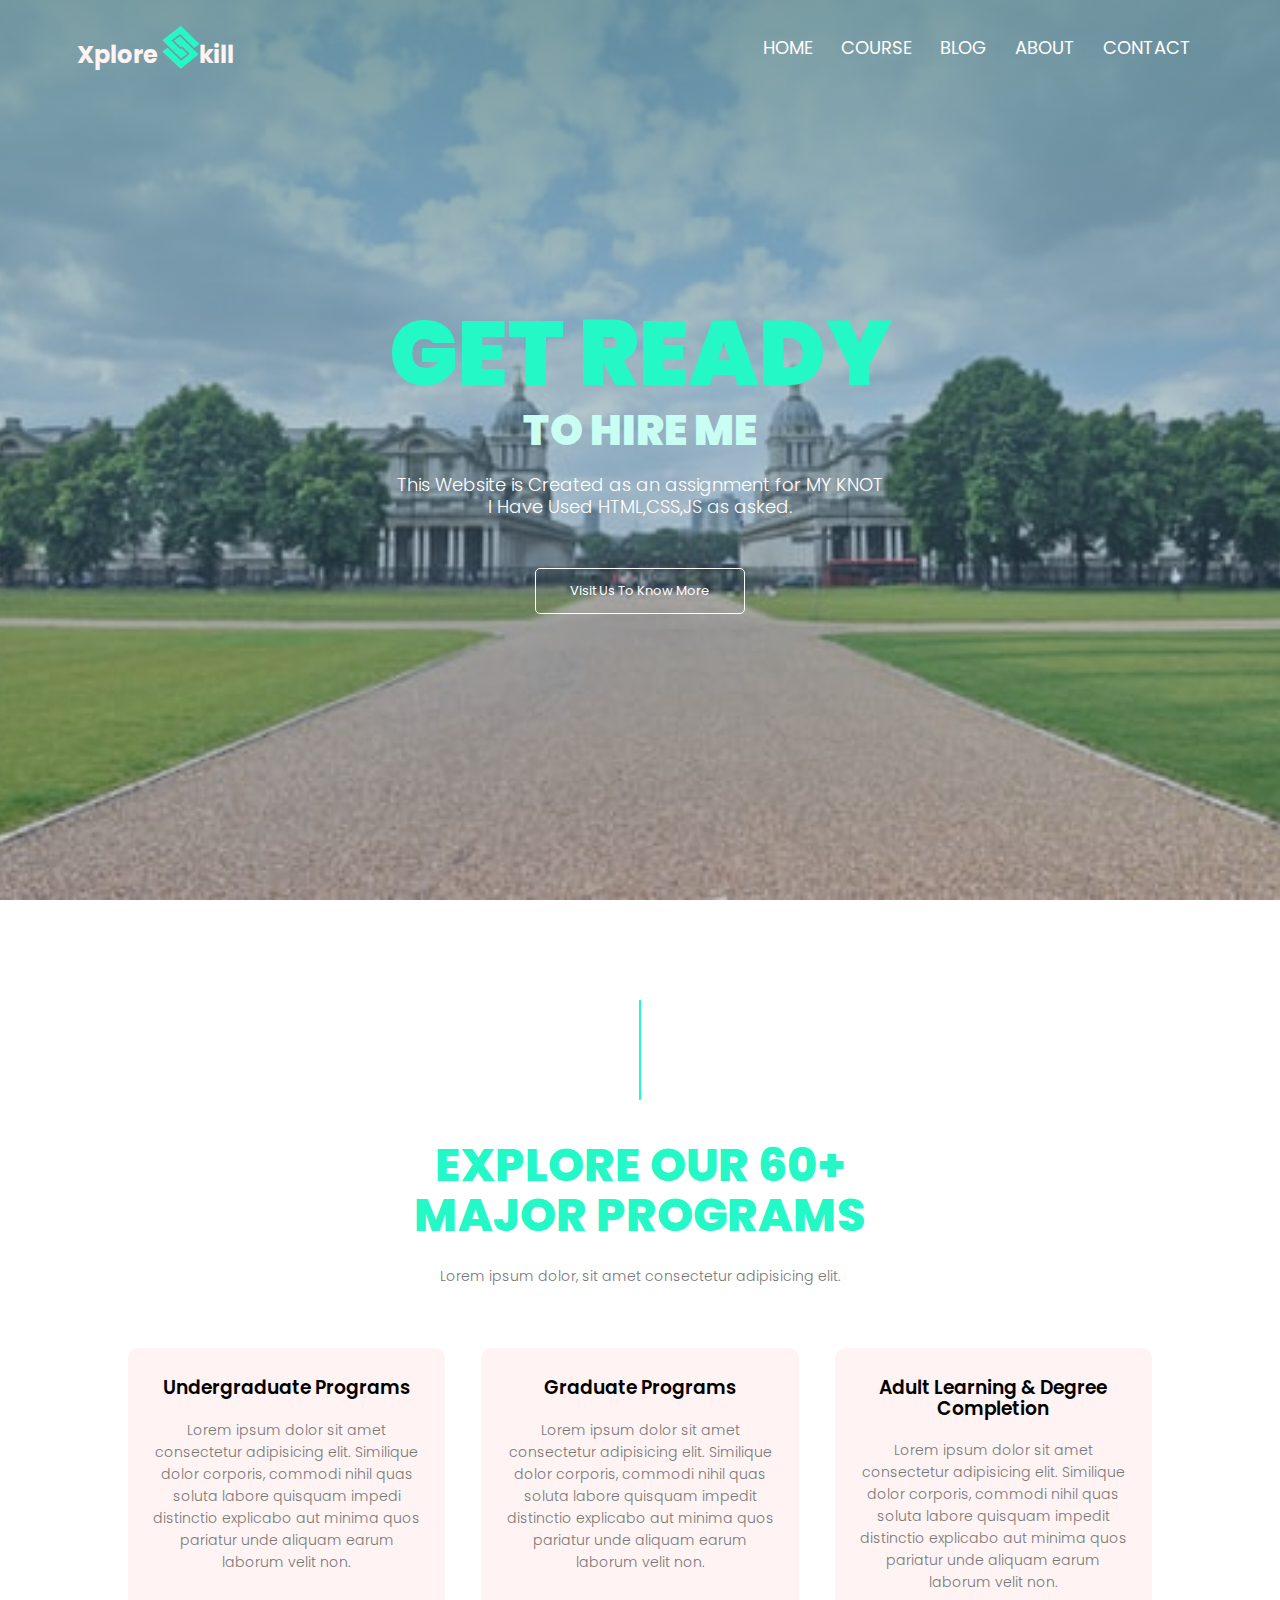
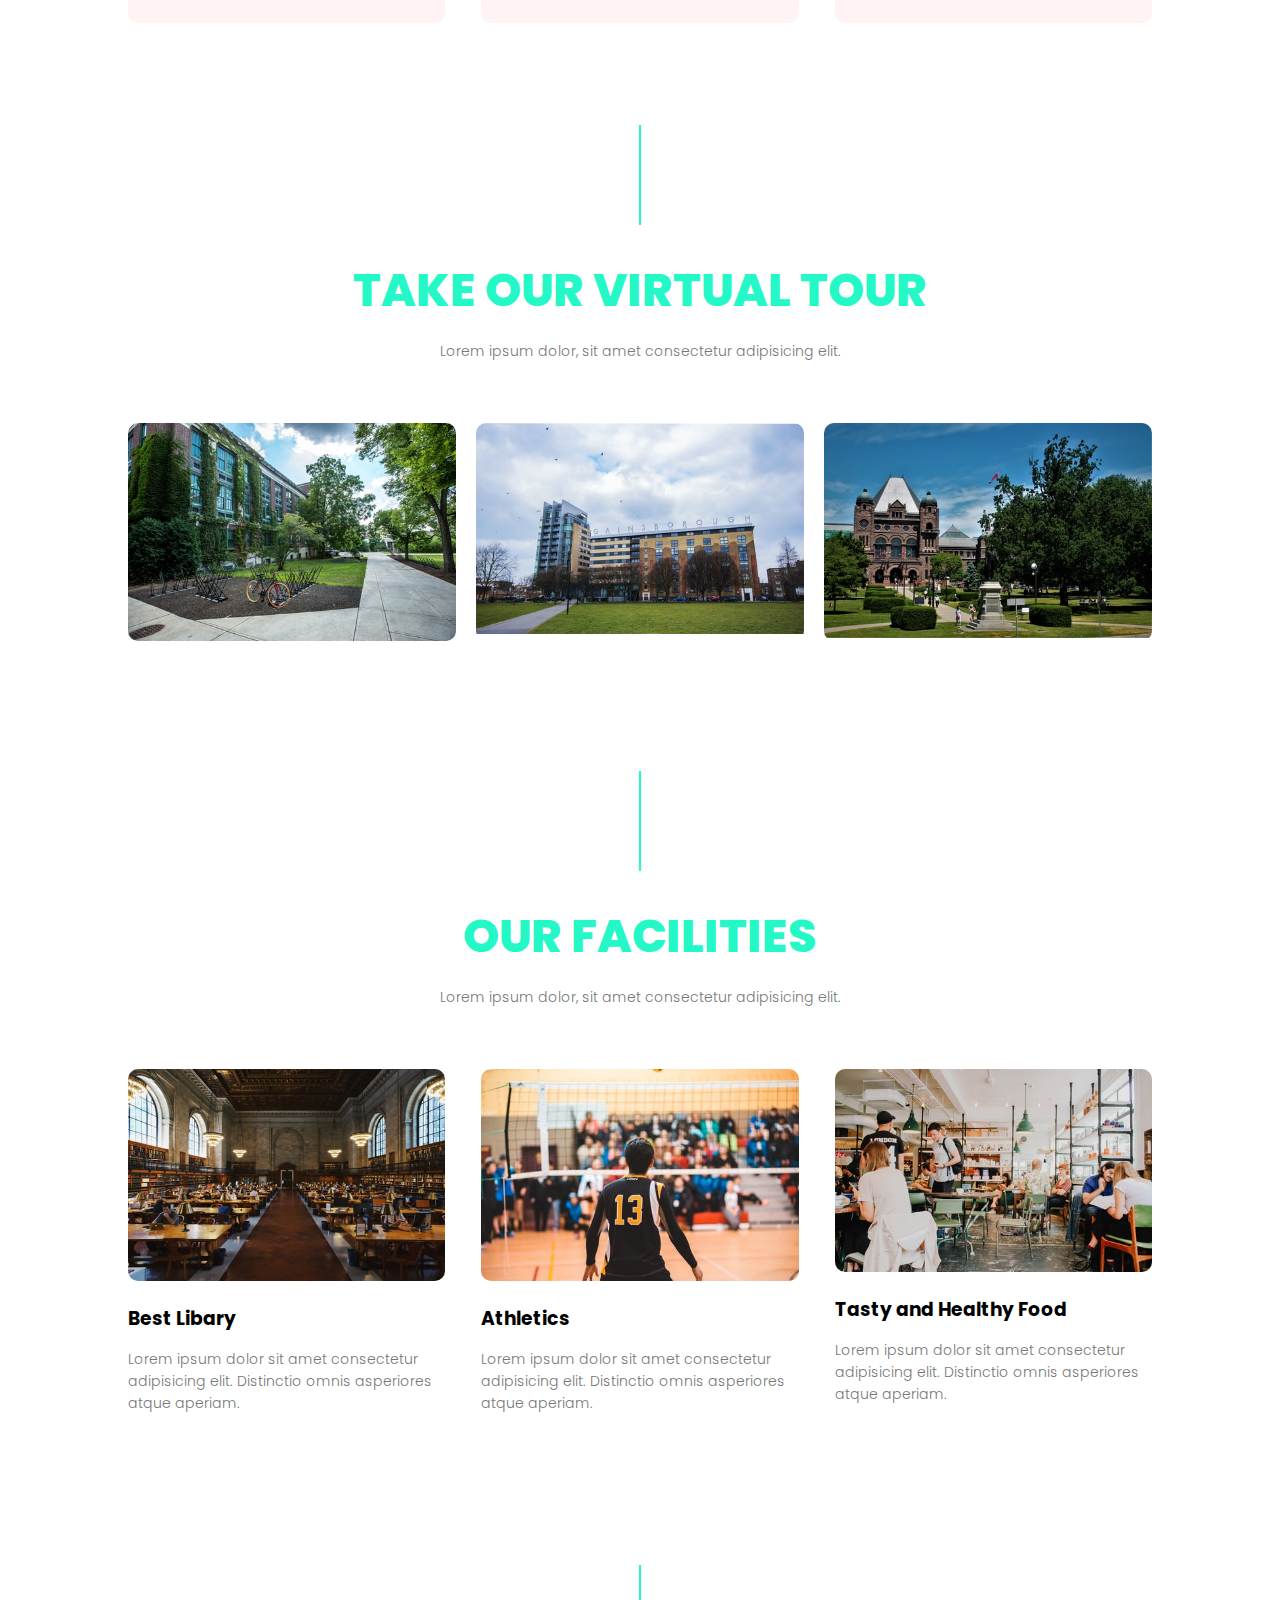
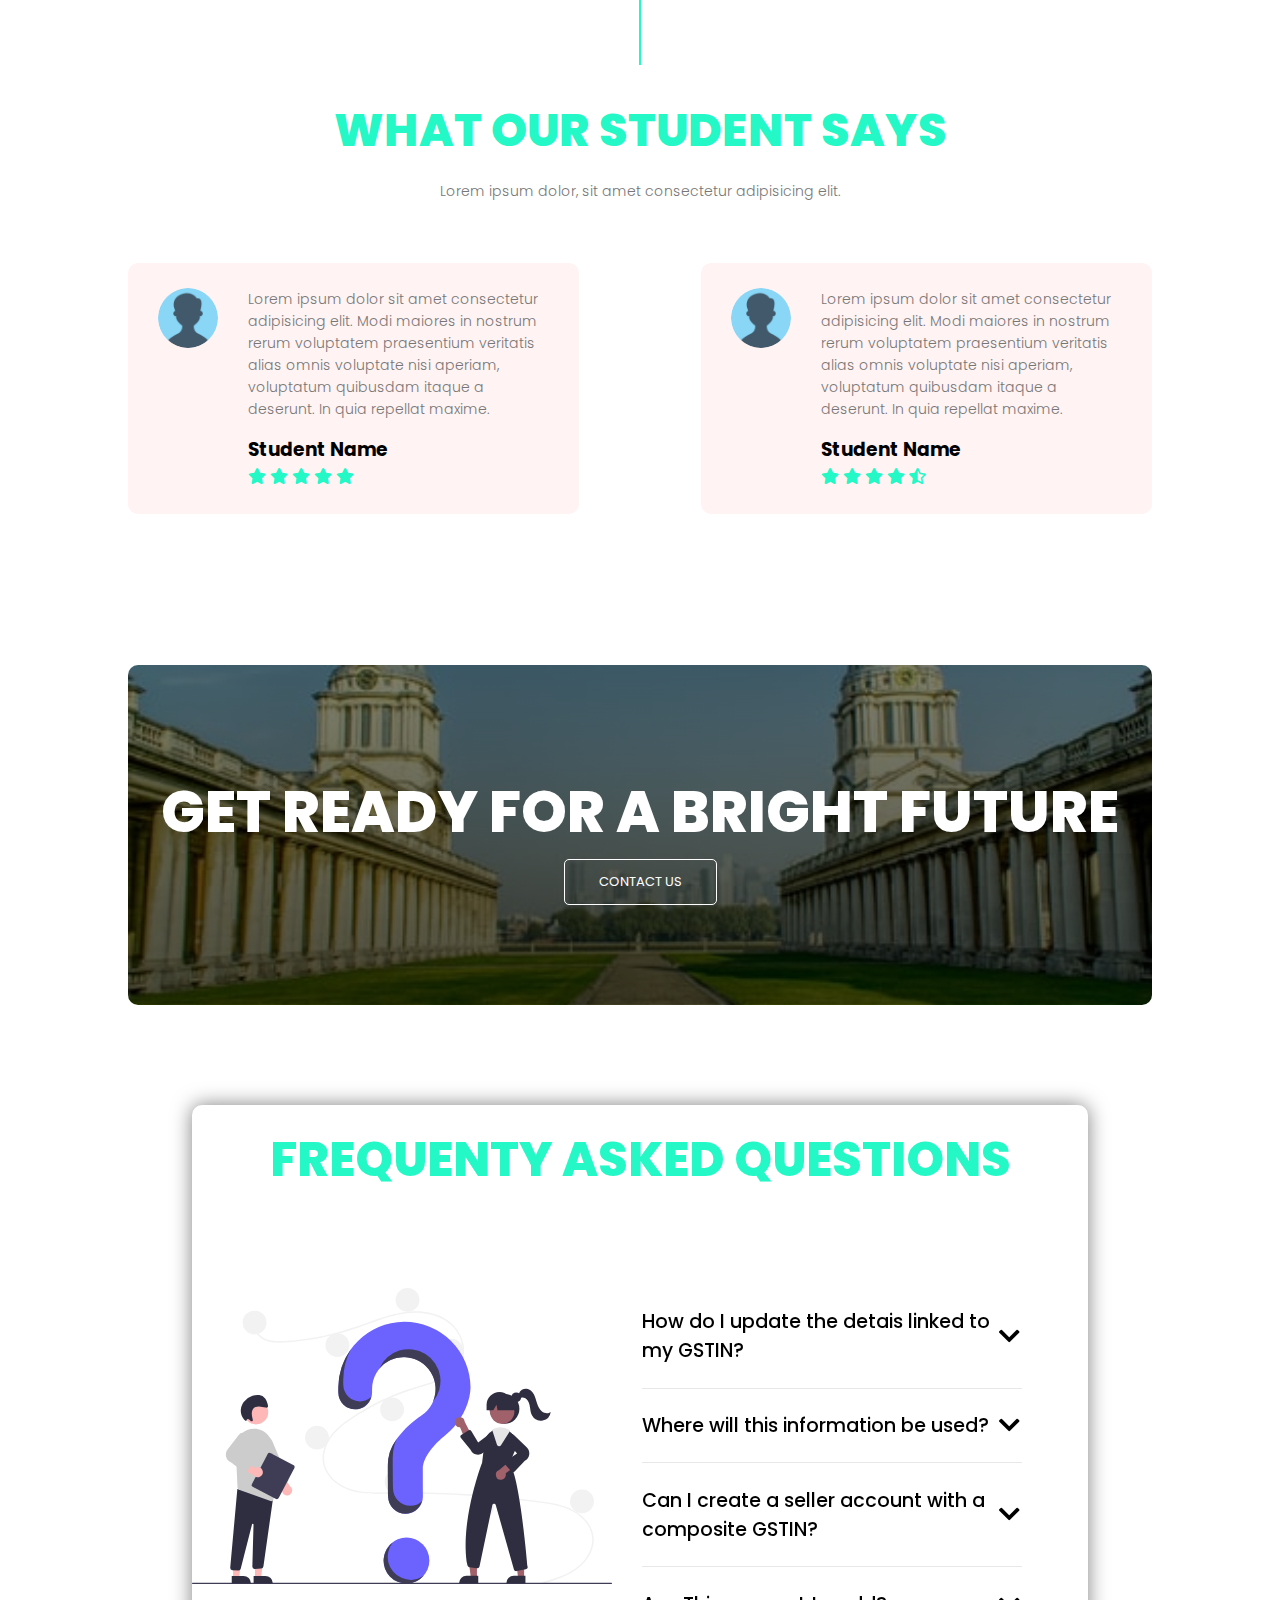
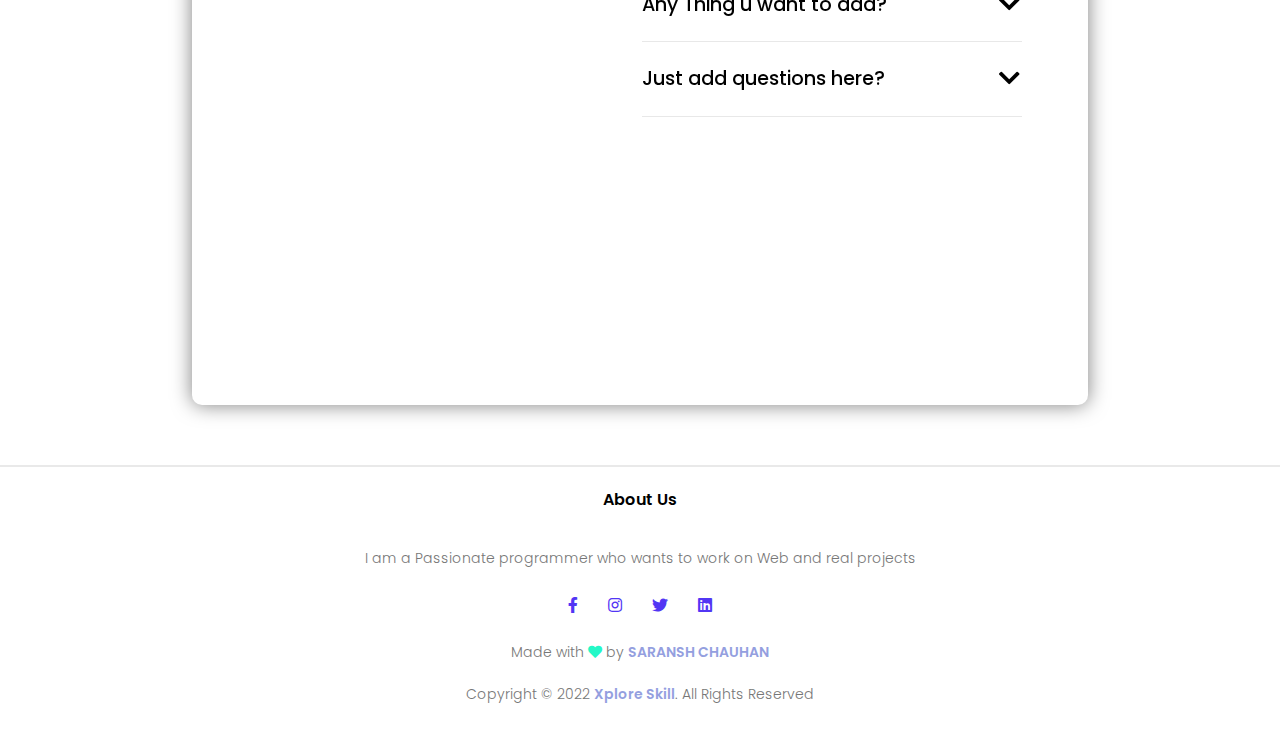
<file: index.html>
<!DOCTYPE html>
<html lang="en">
<!-- this website is Created within 12 hrs as an assignment for MYKnot hence some ideas are taken out from web and other templates it could resemble with other websites too -->

<head>
    <meta charset="UTF-8">
    <meta http-equiv="X-UA-Compatible" content="IE=edge">
    <meta name="viewport" content="width=device-width, initial-scale=1.0">
    <title>Xplore Skill - SARANSH CHAUHAN</title>
    <link rel="stylesheet" href="style.css">
    <link rel="stylesheet" href="https://cdnjs.cloudflare.com/ajax/libs/font-awesome/5.15.3/css/all.min.css">
    <link rel="stylesheet"
        href="https://fonts.googleapis.com/css2?family=Poppins:wght@100;200;300;400;600;700&display=swap">
</head>

<body>
    <!-- Created BY - SARANSH CHAUHAN -->
    <section class="header">
        <nav>
            <a href="index.html" class="logo">Xplore
                <i class="fab fa-staylinked"></i>kill
            </a>
            <div class="nav-links" id="navLinks">
                <!-- Reposnive bar open and close -->
                <i class="fa fa-times" onclick="hideMenu()"></i>
                <ul>
                    <li><a href="index.html">Home</a></li>
                    <li><a href="course.html">Course</a></li>
                    <li><a href="blog.html">Blog</a></li>
                    <li><a href="about.html">About</a></li>
                    <li><a href="contact.html">Contact</a></li>
                </ul>
            </div>
            <i class="fa fa-bars" onclick="showMenu()"></i>
            <!-- Reposnive bar open and close -->
        </nav>

        <div class="text_box">
            <h2>GET READY</h2>
            <p id="headtext">TO HIRE ME</p>
            <p>This Website is Created as an assignment for MY KNOT
                <br> I Have Used HTML,CSS,JS as asked.
            </p>
            <a href="#" class="hero_btn">Visit Us To Know More</a>
        </div>
    </section>

    <!-- Course Section Start -->
    <section class="course">
        <div class="PageBlock">
            <div class="verticalLine"></div>
            <div class="Clear"></div>
        </div>
        <h1>EXPLORE OUR 60+ <br> MAJOR PROGRAMS </h1>
        <p>Lorem ipsum dolor, sit amet consectetur adipisicing elit.</p>

        <div class="row">
            <div class="course-col">
                <h3>Undergraduate Programs</h3>
                <p>Lorem ipsum dolor sit amet consectetur adipisicing elit. Similique dolor corporis, commodi nihil quas
                    soluta labore quisquam impedi distinctio explicabo aut minima quos pariatur unde aliquam earum
                    laborum velit non.</p>
            </div>
            <div class="course-col">
                <h3>Graduate Programs</h3>
                <p>Lorem ipsum dolor sit amet consectetur adipisicing elit. Similique dolor corporis, commodi nihil quas
                    soluta labore quisquam impedit distinctio explicabo aut minima quos pariatur unde aliquam earum
                    laborum velit non.</p>
            </div>
            <div class="course-col">
                <h3>Adult Learning & Degree Completion</h3>
                <p>Lorem ipsum dolor sit amet consectetur adipisicing elit. Similique dolor corporis, commodi nihil quas
                    soluta labore quisquam impedit distinctio explicabo aut minima quos pariatur unde aliquam earum
                    laborum velit non.</p>
            </div>
        </div>
    </section>
    <!-- Course Section End -->

    <!-- Campus Section Start-->

    <section class="campus">
        <div class="PageBlock">
            <div class="verticalLine"></div>
            <div class="Clear"></div>
        </div>
        <h1>TAKE OUR VIRTUAL TOUR</h1>
        <p>Lorem ipsum dolor, sit amet consectetur adipisicing elit.</p>

        <div class="row">
            <div class="campus-col">
                <img src="img/Campus1.png" alt="">
                <div class="layer">
                    <h3>DELHI</h3>
                </div>
            </div>
            <div class="campus-col">
                <img src="img/Campus2.png" alt="">
                <div class="layer">
                    <h3>HYDERABAD</h3>
                </div>
            </div>
            <div class="campus-col">
                <img src="img/Campus3.png" alt="">
                <div class="layer">
                    <h3>MUMBAI</h3>
                </div>
            </div>
        </div>
    </section>
    <!-- Campus Section End -->

    <!-- Facilities Section Start -->
    <section class="facilities">
        <div class="PageBlock">
            <div class="verticalLine"></div>
            <div class="Clear"></div>
        </div>
        <h1>Our Facilities</h1>
        <p>Lorem ipsum dolor, sit amet consectetur adipisicing elit.</p>

        <div class="row">
            <div class="facilities-col">
                <img src="img/libary.png" alt="">
                <h3>Best Libary</h3>
                <p>Lorem ipsum dolor sit amet consectetur adipisicing elit. Distinctio omnis asperiores atque aperiam.
                </p>
            </div>
            <div class="facilities-col">
                <img src="img/playground.png" alt="">
                <h3>Athletics</h3>
                <p>Lorem ipsum dolor sit amet consectetur adipisicing elit. Distinctio omnis asperiores atque aperiam.
                </p>
            </div>
            <div class="facilities-col">
                <img src="img/food.png" alt="">
                <h3>Tasty and Healthy Food</h3>
                <p>Lorem ipsum dolor sit amet consectetur adipisicing elit. Distinctio omnis asperiores atque aperiam.
                </p>
            </div>
        </div>
    </section>
    <!-- Facilities Section End -->

    <!-- Testimonials Section Start -->
    <section class="testimonials">
        <div class="PageBlock">
            <div class="verticalLine"></div>
            <div class="Clear"></div>
        </div>
        <h1>What Our Student Says</h1>
        <p>Lorem ipsum dolor, sit amet consectetur adipisicing elit.</p>

        <div class="row">
            <div class="testimonials-col">
                <img src="img/user.png" alt="oo..">
                <div>
                    <p>Lorem ipsum dolor sit amet consectetur adipisicing elit. Modi maiores in nostrum rerum voluptatem
                        praesentium veritatis alias omnis voluptate nisi aperiam, voluptatum quibusdam itaque a
                        deserunt. In quia repellat maxime.</p>
                    <h3>Student Name</h3>
                    <i class="fa fa-star"></i>
                    <i class="fa fa-star"></i>
                    <i class="fa fa-star"></i>
                    <i class="fa fa-star"></i>
                    <i class="fa fa-star"></i>
                </div>
            </div>
            <div class="testimonials-col">
                <img src="img/user.png" alt="oo..">
                <div>
                    <p>Lorem ipsum dolor sit amet consectetur adipisicing elit. Modi maiores in nostrum rerum voluptatem
                        praesentium veritatis alias omnis voluptate nisi aperiam, voluptatum quibusdam itaque a
                        deserunt. In quia repellat maxime.</p>
                    <h3>Student Name</h3>
                    <i class="fa fa-star"></i>
                    <i class="fa fa-star"></i>
                    <i class="fa fa-star"></i>
                    <i class="fa fa-star"></i>
                    <i class="fa fa-star-half-alt"></i>
                </div>
            </div>
        </div>
    </section>
    <!-- Testimonials Section End -->

    <!-- Call To Action Section Start -->
    <section class="cta">
        <h1>GET READY FOR A BRIGHT FUTURE</h1>
        <a href="contact.html" class="hero_btn">CONTACT US</a>
    </section>
    <!-- Call To Action Section End --> 

    <!-- faq section Start -->
    <section>
        <div class="container">
            <h1 class="title">
                Frequenty Asked Questions
            </h1>
            <main class="accordion">
                <div class="faq-img">
                    <img src="faq.svg.svg" alt="" class="accordion-img">
                </div>
                <div class="content-accordion">
                    <div class="question-answer">
                        <div class="question">
                            <h3 class="title-question">
                                How do I update the detais linked to my GSTIN?
                            </h3>
                            <button class="question-btn">
                                <span class="up-icon">
                                    <i class="fas fa-chevron-up"></i>
                                </span>
                                <span class="down-icon">
                                    <i class="fas fa-chevron-down"></i>
                                </span>
                            </button>
                        </div>
                        <div class="answer">
                            <p>Lorem ipsum dolor sit amet
                                consectetur adipisicing elit.
                                Quisquam assumenda sapiente
                                mollitia excepturi quos id
                                magnam obcaecati non est?
                                Maiores?</p>
                        </div>
                    </div>
                    <div class="question-answer">
                        <div class="question">
                            <h3 class="title-question">
                                Where will this information be used?
                            </h3>
                            <button class="question-btn">
                                <span class="up-icon">
                                    <i class="fas fa-chevron-up"></i>
                                </span>
                                <span class="down-icon">
                                    <i class="fas fa-chevron-down"></i>
                                </span>
                            </button>
                        </div>
                        <div class="answer">
                            <p>Lorem ipsum dolor sit amet
                                consectetur adipisicing elit.
                                Quisquam assumenda sapiente
                                mollitia excepturi quos id
                                magnam obcaecati non est?
                                Maiores?</p>
                        </div>
                    </div>
                    <div class="question-answer">
                        <div class="question">
                            <h3 class="title-question">
                                Can I create a seller account with a composite GSTIN?
                            </h3>
                            <button class="question-btn">
                                <span class="up-icon">
                                    <i class="fas fa-chevron-up"></i>
                                </span>
                                <span class="down-icon">
                                    <i class="fas fa-chevron-down"></i>
                                </span>
                            </button>
                        </div>
                        <div class="answer">
                            <p>Lorem ipsum dolor sit amet
                                consectetur adipisicing elit.
                                Quisquam assumenda sapiente
                                mollitia excepturi quos id
                                magnam obcaecati non est?
                                Maiores?</p>
                        </div>
                    </div>
                    <div class="question-answer">
                        <div class="question">
                            <h3 class="title-question">
                                Any Thing u want to add?
                            </h3>
                            <button class="question-btn">
                                <span class="up-icon">
                                    <i class="fas fa-chevron-up"></i>
                                </span>
                                <span class="down-icon">
                                    <i class="fas fa-chevron-down"></i>
                                </span>
                            </button>
                        </div>
                        <div class="answer">
                            <p>Lorem ipsum dolor sit amet
                                consectetur adipisicing elit.
                                Quisquam assumenda sapiente
                                mollitia excepturi quos id
                                magnam obcaecati non est?
                                Maiores?</p>
                        </div>
                    </div>
                    <div class="question-answer">
                        <div class="question">
                            <h3 class="title-question">
                                Just add questions here?
                            </h3>
                            <button class="question-btn">
                                <span class="up-icon">
                                    <i class="fas fa-chevron-up"></i>
                                </span>
                                <span class="down-icon">
                                    <i class="fas fa-chevron-down"></i>
                                </span>
                            </button>
                        </div>
                        <div class="answer">
                            <p>Lorem ipsum dolor sit amet
                                consectetur adipisicing elit.
                                Quisquam assumenda sapiente
                                mollitia excepturi quos id
                                magnam obcaecati non est?
                                Maiores?</p>
                        </div>
                    </div>
                </div>
            </main>
        </div>
    </section>


    <!-- faq section end -->

    <!-- Footer Section Start -->
    <section class="footer">
        <hr>
        <h4>About Us</h4>
        <p> I am a Passionate programmer who wants to work on Web and real projects
        </p>

        <div class="icons">
            <i class="fab fa-facebook-f"></i>
            <i class="fab fa-instagram"></i>
            <i class="fab fa-twitter"></i>
            <i class="fab fa-linkedin"></i>
        </div>
        <p>Made with <i class="fas fa-heart"></i> by <a href="index.html">SARANSH CHAUHAN</a></p>
        <p>Copyright © 2022 <a href="index.html">Xplore Skill</a>. All Rights Reserved</p>
    </section>
    <!-- Footer Section Endd -->

    <script src="script.js"></script>
</body>

</html>
</file>
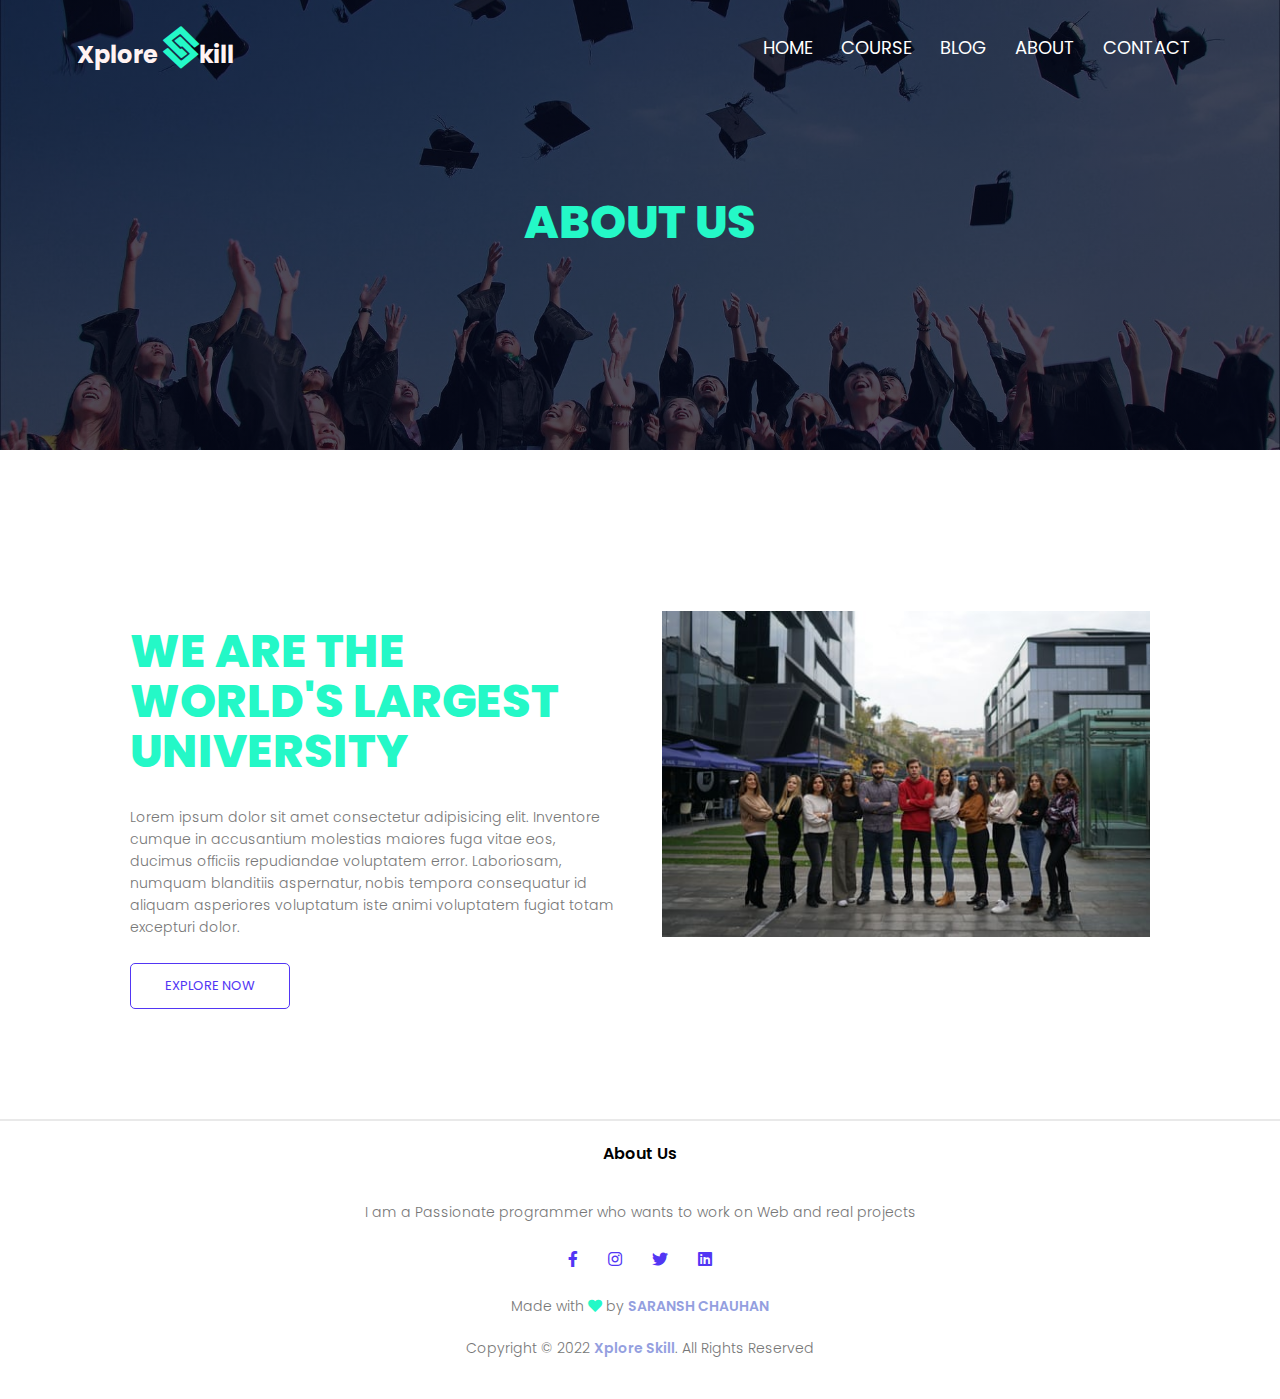
<file: about.html>
<!DOCTYPE html>
<html lang="en">

<head>
    <meta charset="UTF-8">
    <meta http-equiv="X-UA-Compatible" content="IE=edge">
    <meta name="viewport" content="width=device-width, initial-scale=1.0">
    <title>Explore Skill - SARANSH CHAUHAN</title>
    <link rel="stylesheet" href="style.css">
    <link rel="stylesheet" href="https://cdnjs.cloudflare.com/ajax/libs/font-awesome/5.15.3/css/all.min.css">
    <link rel="stylesheet"
        href="https://fonts.googleapis.com/css2?family=Poppins:wght@100;200;300;400;600;700&display=swap">
</head>

<body>
    <section class="Sub-header">
        <nav>
            <a href="index.html" class="logo">Xplore
                <i class="fab fa-staylinked"></i>kill
            </a>
            <div class="nav-links" id="navLinks">
                <!-- reposnive bar open and close -->
                <i class="fa fa-times" onclick="hideMenu()"></i>
                <ul>
                    <li><a href="index.html">Home</a></li>
                    <li><a href="course.html">Course</a></li>
                    <li><a href="blog.html">Blog</a></li>
                    <li><a href="about.html">About</a></li>
                    <li><a href="contact.html">Contact</a></li>
                </ul>
            </div>
            <i class="fa fa-bars" onclick="showMenu()"></i>
            <!-- reposnive bar open and close -->
        </nav>
        <h1>About Us</h1>
    </section>

    <!-- About Us Section Start -->

    <section class="about-us">
        <div class="row">
            <div class="about-col">
                <h1>We are the world's largest University</h1>
                <p>Lorem ipsum dolor sit amet consectetur adipisicing elit. Inventore cumque in accusantium molestias maiores fuga vitae eos, ducimus officiis repudiandae voluptatem error. Laboriosam, numquam blanditiis aspernatur, nobis tempora consequatur id aliquam asperiores voluptatum iste animi voluptatem fugiat totam excepturi dolor.</p>
                <a href="#" class="hero_btn btn">EXPLORE NOW</a>
            </div>
            <div class="about-col">
                <img src="img/about.png" alt="">
            </div>
        </div>
    </section>

    <!-- About Us Section end -->

    <!-- Footer Section start -->
    <section class="footer">
        <hr>
        <h4>About Us</h4>
        <p> I am a Passionate programmer who wants to work on Web and real projects
        </p>

        <div class="icons">
            <i class="fab fa-facebook-f"></i>
            <i class="fab fa-instagram"></i>
            <i class="fab fa-twitter"></i>
            <i class="fab fa-linkedin"></i>
        </div>
        <p>Made with <i class="fas fa-heart"></i> by <a href="#">SARANSH CHAUHAN</a></p>
        <p>Copyright © 2022 <a href="index.html">Xplore Skill</a>. All Rights Reserved</p>
    </section>
    <!-- Footer Section end -->

    <script src="script.js"></script>
</body>

</html>
</file>
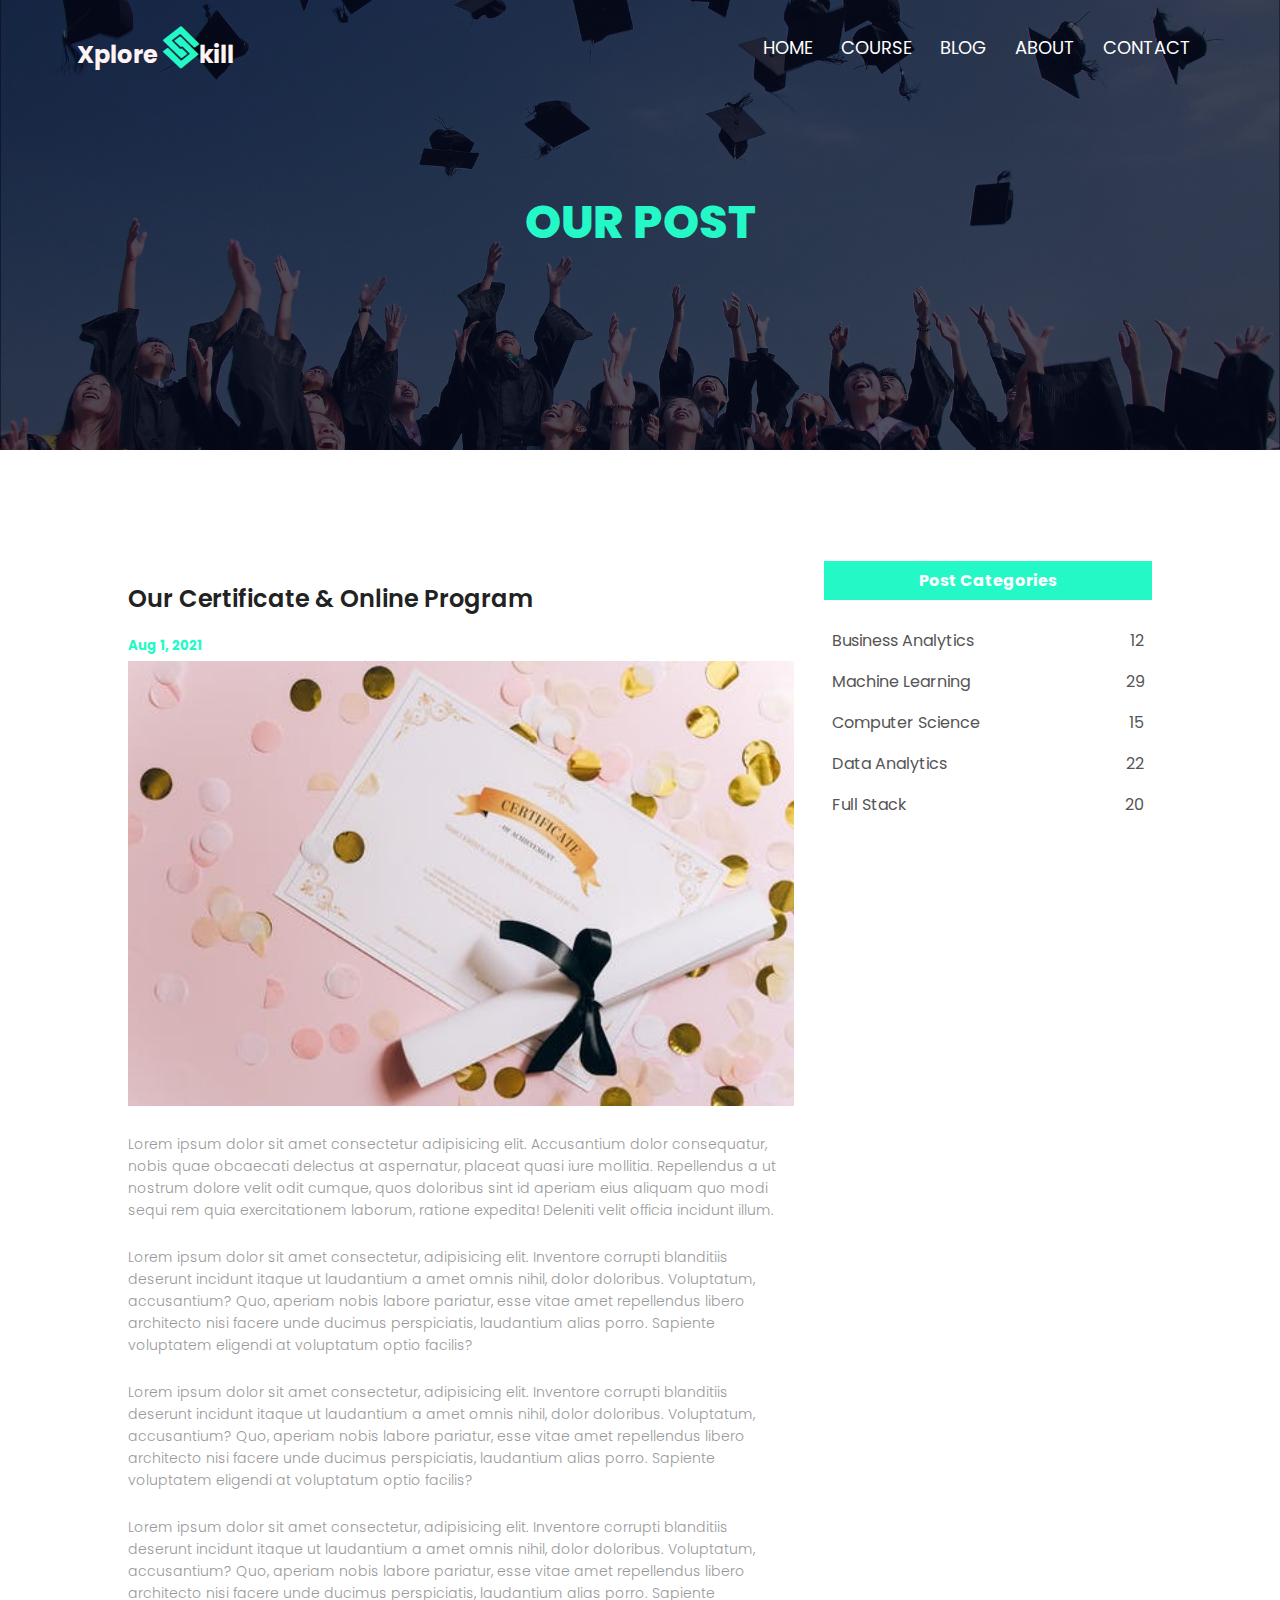
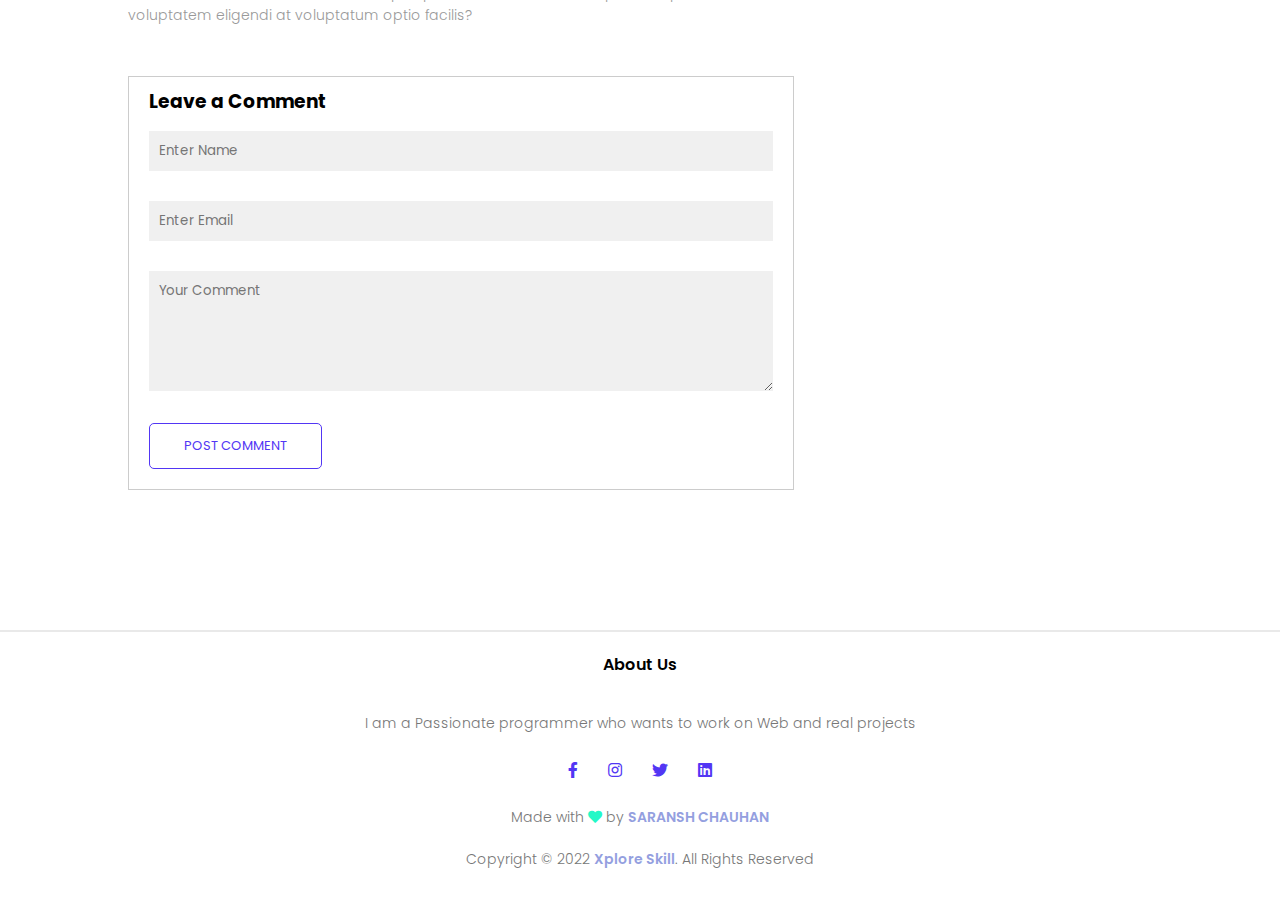
<file: blog.html>
<!DOCTYPE html>
<html lang="en">

<head>
    <meta charset="UTF-8">
    <meta http-equiv="X-UA-Compatible" content="IE=edge">
    <meta name="viewport" content="width=device-width, initial-scale=1.0">
    <title>Xplore Skill - SARANSH CHAUHAN</title>
    <link rel="stylesheet" href="style.css">
    <link rel="stylesheet" href="https://cdnjs.cloudflare.com/ajax/libs/font-awesome/5.15.3/css/all.min.css">
    <link rel="stylesheet"
        href="https://fonts.googleapis.com/css2?family=Poppins:wght@100;200;300;400;600;700&display=swap">
</head>

<body>
    <section class="Sub-header">
        <nav>
            <a href="index.html" class="logo">Xplore
                <i class="fab fa-staylinked"></i>kill
            </a>
            <div class="nav-links" id="navLinks">
                <!-- reposnive bar open and close -->
                <i class="fa fa-times" onclick="hideMenu()"></i>
                <ul>
                    <li><a href="index.html">Home</a></li>
                    <li><a href="course.html">Course</a></li>
                    <li><a href="blog.html">Blog</a></li>
                    <li><a href="about.html">About</a></li>
                    <li><a href="contact.html">Contact</a></li>
                </ul>
            </div>
            <i class="fa fa-bars" onclick="showMenu()"></i>
            <!-- reposnive bar open and close -->
        </nav>
        <h1>Our Post</h1>
    </section>

    <!-- Blog Page Section Start -->

    <section class="blog-content">
        <div class="row">
            <div class="blog-left">
                <h2>Our Certificate & Online Program</h2>
                <h5>Aug 1, 2021</h5>
                <img src="img/post.png" alt="">
                <p>Lorem ipsum dolor sit amet consectetur adipisicing elit. Accusantium dolor consequatur, nobis quae obcaecati delectus at aspernatur, placeat quasi iure mollitia. Repellendus a ut nostrum dolore velit odit cumque, quos doloribus sint id aperiam eius aliquam quo modi sequi rem quia exercitationem laborum, ratione expedita! Deleniti velit officia incidunt illum.</p>
                <br>
                <p>Lorem ipsum dolor sit amet consectetur, adipisicing elit. Inventore corrupti blanditiis deserunt
                    incidunt itaque ut laudantium a amet omnis nihil, dolor doloribus. Voluptatum, accusantium? Quo,
                    aperiam nobis labore pariatur, esse vitae amet repellendus libero architecto nisi facere unde
                    ducimus perspiciatis, laudantium alias porro. Sapiente voluptatem eligendi at voluptatum optio
                    facilis?</p>
                <br>
                <p>Lorem ipsum dolor sit amet consectetur, adipisicing elit. Inventore corrupti blanditiis deserunt
                    incidunt itaque ut laudantium a amet omnis nihil, dolor doloribus. Voluptatum, accusantium? Quo,
                    aperiam nobis labore pariatur, esse vitae amet repellendus libero architecto nisi facere unde
                    ducimus perspiciatis, laudantium alias porro. Sapiente voluptatem eligendi at voluptatum optio
                    facilis?</p>
                <br>
                <p>Lorem ipsum dolor sit amet consectetur, adipisicing elit. Inventore corrupti blanditiis deserunt
                    incidunt itaque ut laudantium a amet omnis nihil, dolor doloribus. Voluptatum, accusantium? Quo,
                    aperiam nobis labore pariatur, esse vitae amet repellendus libero architecto nisi facere unde
                    ducimus perspiciatis, laudantium alias porro. Sapiente voluptatem eligendi at voluptatum optio
                    facilis?</p>

                <div class="comment-box">
                    <h3>Leave a Comment</h3>
                    <form class="comment-form">
                        <input type="text" placeholder="Enter Name" required>
                        <input type="email" placeholder="Enter Email" required>
                        <textarea rows="5" placeholder="Your Comment"></textarea>
                        <button type="submit" class="hero_btn btn">POST COMMENT</button>
                    </form>
                </div>
            </div>

            <div class="blog-right">
                <h3>Post Categories</h3>
                <div>
                    <span>Business Analytics</span>
                    <span>12</span>
                </div>
                <div>
                    <span>Machine Learning</span>
                    <span>29</span>
                </div>
                <div>
                    <span>Computer Science</span>
                    <span>15</span>
                </div>
                <div>
                    <span>Data Analytics</span>
                    <span>22</span>
                </div>
                <div>
                    <span>Full Stack</span>
                    <span>20</span>
                </div>
            </div>
        </div>
    </section>

    <!-- Blog Page Section end -->
    
    <!-- Footer Section start -->
    <section class="footer">
        <hr>
        <h4>About Us</h4>
        <p> I am a Passionate programmer who wants to work on Web and real projects
        </p>
        <div class="icons">
            <i class="fab fa-facebook-f"></i>
            <i class="fab fa-instagram"></i>
            <i class="fab fa-twitter"></i>
            <i class="fab fa-linkedin"></i>
        </div>
        <p>Made with <i class="fas fa-heart"></i> by <a href="#">SARANSH CHAUHAN</a></p>
        <p>Copyright © 2022 <a href="index.html">Xplore Skill</a>. All Rights Reserved</p>
    </section>
    <!-- Footer Section end -->

    <script src="script.js"></script>
</body>

</html>
</file>
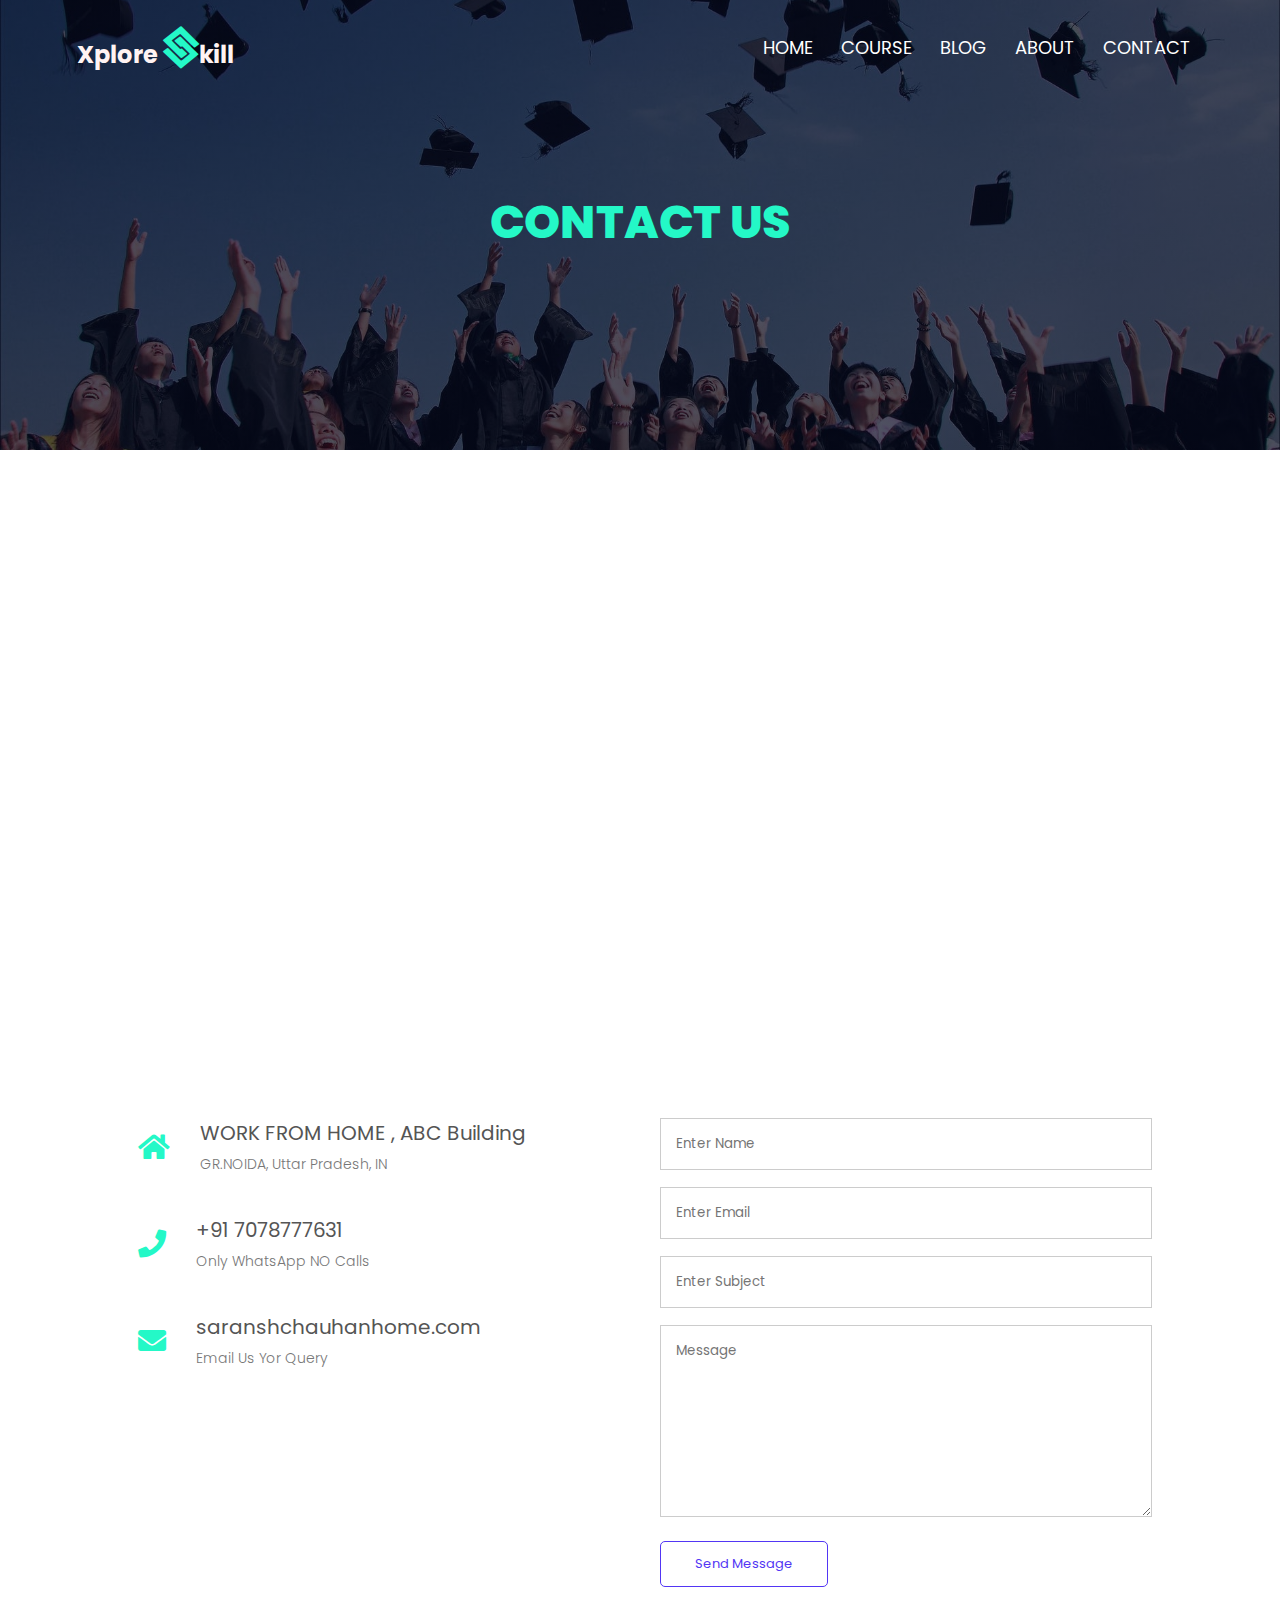
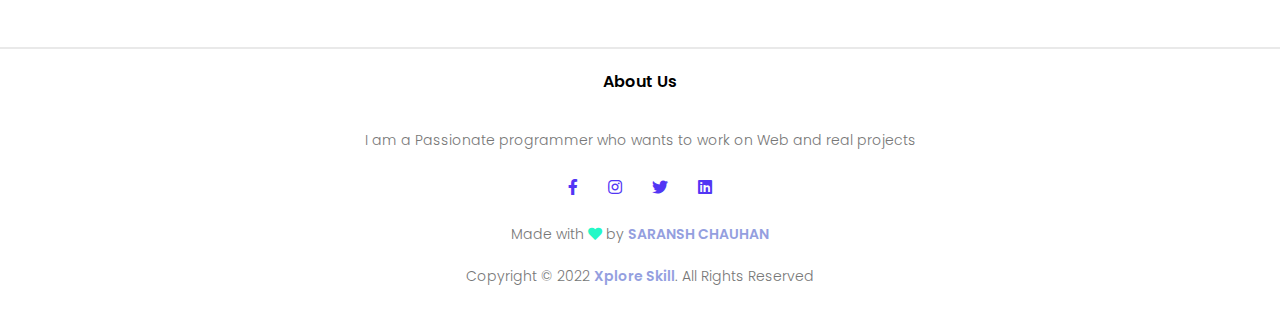
<file: contact.html>
<!DOCTYPE html>
<html lang="en">

<head>
    <meta charset="UTF-8">
    <meta http-equiv="X-UA-Compatible" content="IE=edge">
    <meta name="viewport" content="width=device-width, initial-scale=1.0">
    <title>Xplore Skill - SARANSH CHAUHANr</title>
    <link rel="stylesheet" href="style.css">
    <link rel="stylesheet" href="https://cdnjs.cloudflare.com/ajax/libs/font-awesome/5.15.3/css/all.min.css">
    <link rel="stylesheet"
        href="https://fonts.googleapis.com/css2?family=Poppins:wght@100;200;300;400;600;700&display=swap">
</head>

<body>
    <section class="Sub-header">
        <nav>
            <a href="index.html" class="logo">Xplore
                <i class="fab fa-staylinked"></i>kill
            </a>
            <div class="nav-links" id="navLinks">
                <!-- reposnive bar open and close -->
                <i class="fa fa-times" onclick="hideMenu()"></i>
                <ul>
                    <li><a href="index.html">Home</a></li>
                    <li><a href="course.html">Course</a></li>
                    <li><a href="blog.html">Blog</a></li>
                    <li><a href="about.html">About</a></li>
                    <li><a href="contact.html">Contact</a></li>
                </ul>
            </div>
            <i class="fa fa-bars" onclick="showMenu()"></i>
            <!-- reposnive bar open and close -->
        </nav>
        <h1>Contact Us</h1>
    </section>

    <!-- Contact Us Section Start -->

    <section class="loacation">
        <iframe
            src="https://www.google.com/maps/embed?pb=!1m18!1m12!1m3!1d111989.31313237658!2d77.32498792347556!3d28.699635117457326!2m3!1f0!2f0!3f0!3m2!1i1024!2i768!4f13.1!3m3!1m2!1s0x390cf1bb41c50fdf%3A0xe6f06fd26a7798ba!2sGhaziabad%2C%20Uttar%20Pradesh!5e0!3m2!1sen!2sin!4v1630495771496!5m2!1sen!2sin"
            width="600" height="450" style="border:0;" allowfullscreen="" loading="lazy"></iframe>
    </section>

    <section class="contact-us">
        <div class="row">
            <div class="content-col">
                <div>
                    <i class="fa fa-home"></i>
                    <span>
                        <h5>WORK FROM HOME , ABC Building</h5>
                        <p>GR.NOIDA, Uttar Pradesh, IN</p>
                    </span>
                </div>
                <div>
                    <i class="fa fa-phone"></i>
                    <span>
                        <h5>+91 7078777631</h5>
                        <p>Only WhatsApp NO Calls</p>
                    </span>
                </div>
                <div>
                    <i class="fa fa-envelope"></i>
                    <span>
                        <h5>saranshchauhanhome.com</h5>
                        <p>Email Us Yor Query</p>
                    </span>
                </div>
            </div>
            <div class="content-col">
                <form>
                    <input type="text" placeholder="Enter Name" required>
                    <input type="email" placeholder="Enter Email" required>
                    <input type="text" placeholder="Enter Subject" required>
                    <textarea rows="8" placeholder="Message" required></textarea>
                    <button type="submit" class="hero_btn btn">Send Message</button>
                </form>
            </div>
        </div>
    </section>

    <!-- Contact Us Section End -->

    <!-- Footer Section Start -->
    <section class="footer">
        <hr>
        <h4>About Us</h4>
        <p> I am a Passionate programmer who wants to work on Web and real projects
        </p>

        <div class="icons">
            <i class="fab fa-facebook-f"></i>
            <i class="fab fa-instagram"></i>
            <i class="fab fa-twitter"></i>
            <i class="fab fa-linkedin"></i>
        </div>
        <p>Made with <i class="fas fa-heart"></i> by <a href="#">SARANSH CHAUHAN</a></p>
        <p>Copyright © 2022 <a href="index.html">Xplore Skill</a>. All Rights Reserved</p>
    </section>
    <!-- Footer Section End -->

    <script src="script.js"></script>
</body>

</html>
</file>
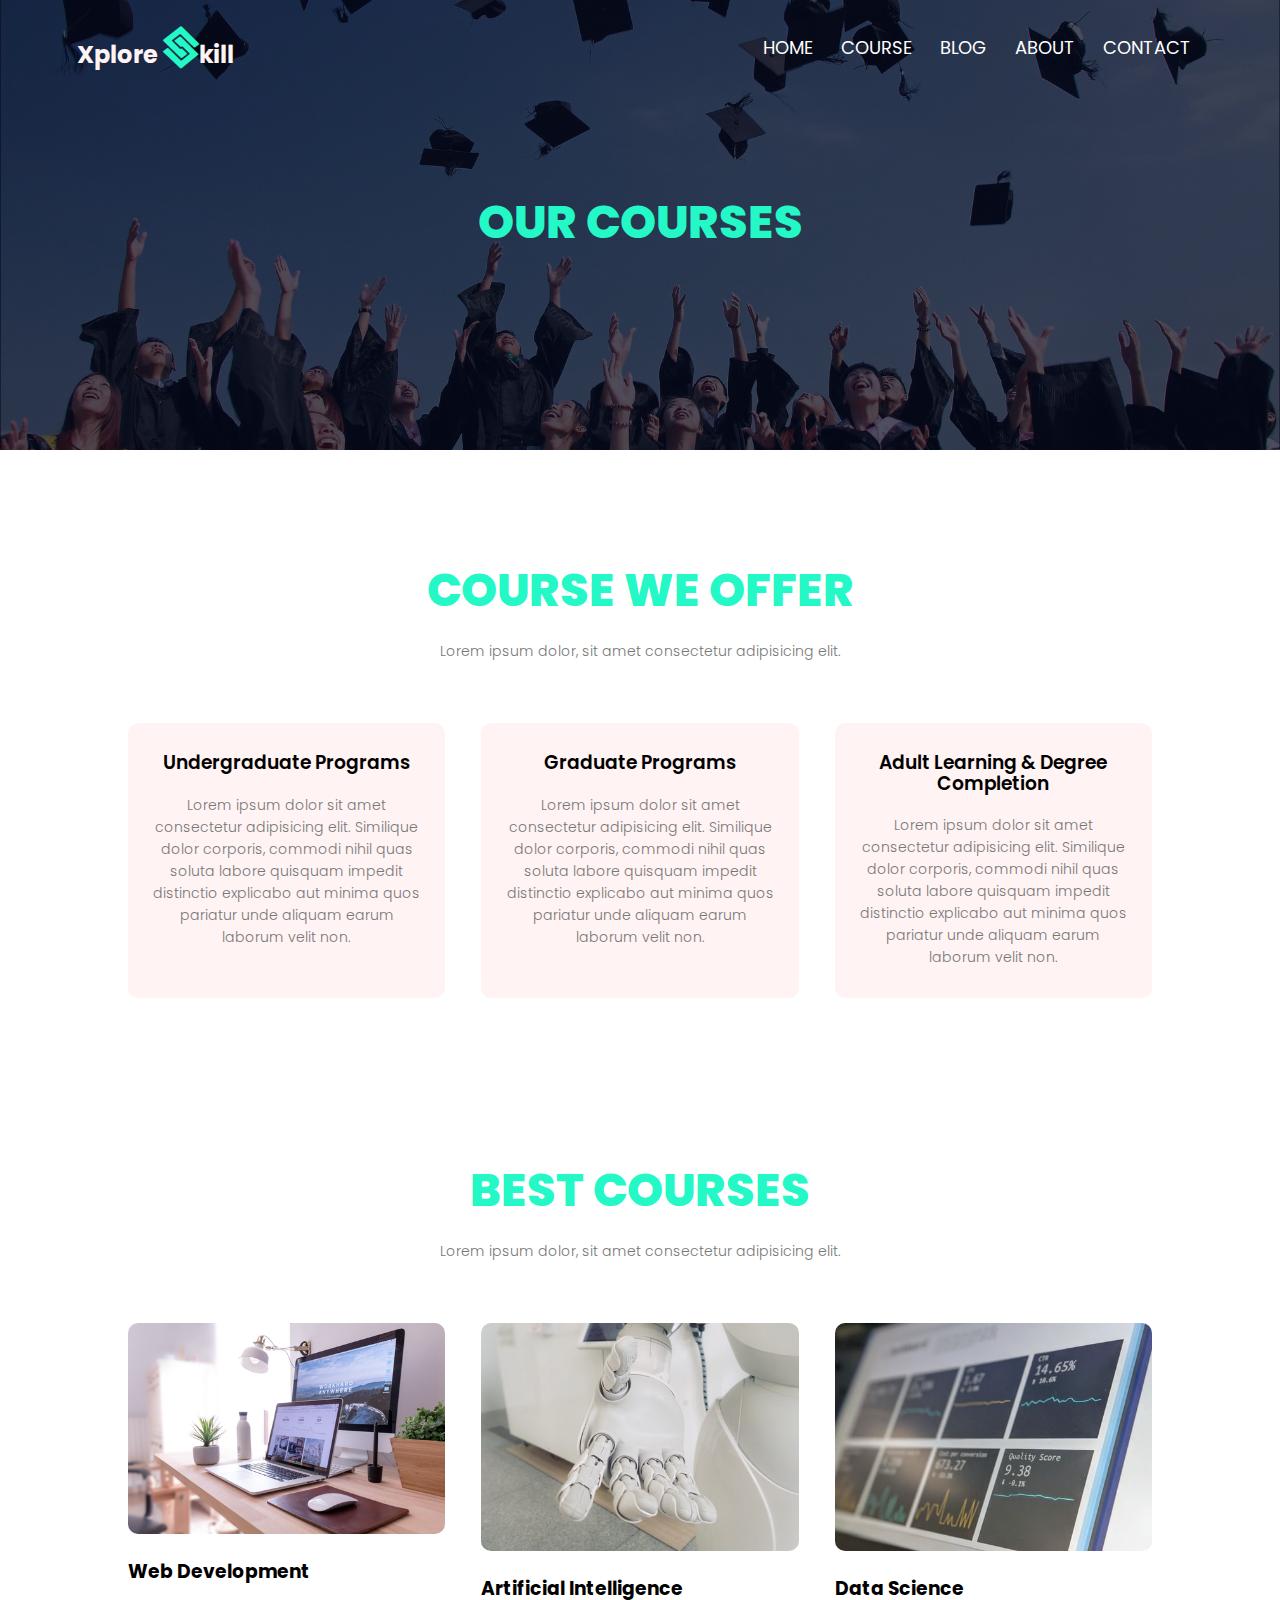
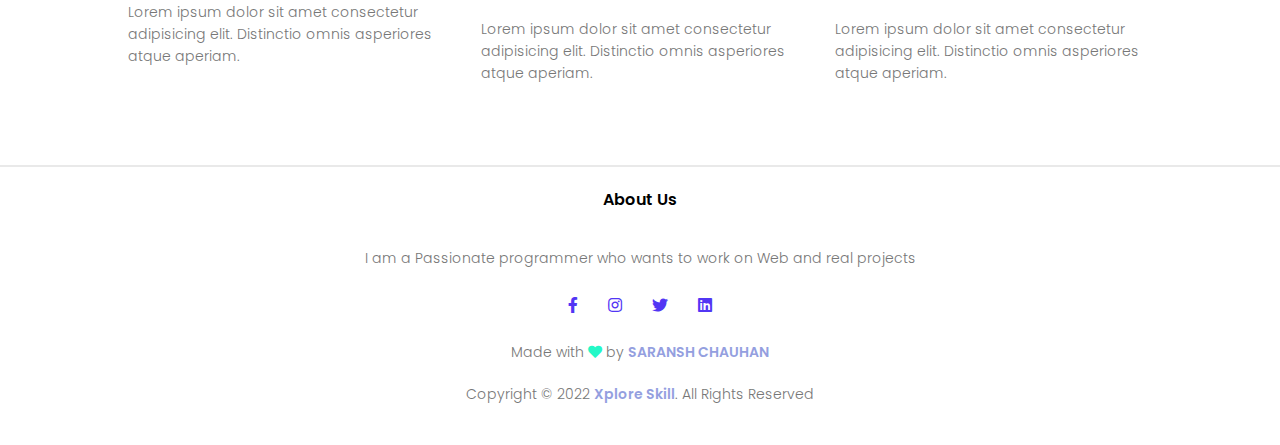
<file: course.html>
<!DOCTYPE html>
<html lang="en">

<head>
    <meta charset="UTF-8">
    <meta http-equiv="X-UA-Compatible" content="IE=edge">
    <meta name="viewport" content="width=device-width, initial-scale=1.0">
    <title>Xplore Skill - SARANSH CHAUHAN</title>
    <link rel="stylesheet" href="style.css">
    <link rel="stylesheet" href="https://cdnjs.cloudflare.com/ajax/libs/font-awesome/5.15.3/css/all.min.css">
    <link rel="stylesheet"
        href="https://fonts.googleapis.com/css2?family=Poppins:wght@100;200;300;400;600;700&display=swap">
</head>

<body>
    <section class="Sub-header">
        <nav>
            <a href="index.html" class="logo">Xplore
                <i class="fab fa-staylinked"></i>kill
            </a>
            <div class="nav-links" id="navLinks">
                <!-- reposnive bar open and close -->
                <i class="fa fa-times" onclick="hideMenu()"></i>
                <ul>
                    <li><a href="index.html">Home</a></li>
                    <li><a href="course.html">Course</a></li>
                    <li><a href="blog.html">Blog</a></li>
                    <li><a href="about.html">About</a></li>
                    <li><a href="contact.html">Contact</a></li>
                </ul>
            </div>
            <i class="fa fa-bars" onclick="showMenu()"></i>
            <!-- reposnive bar open and close -->
        </nav>
        <h1>Our Courses</h1>
    </section>

    <!-- course start -->

    <section class="course">
        <h1>Course We Offer</h1>
        <p>Lorem ipsum dolor, sit amet consectetur adipisicing elit.</p>

        <div class="row">
            <div class="course-col">
                <h3>Undergraduate Programs</h3>
                <p>Lorem ipsum dolor sit amet consectetur adipisicing elit. Similique dolor corporis, commodi nihil quas
                    soluta labore quisquam impedit distinctio explicabo aut minima quos pariatur unde aliquam earum
                    laborum velit non.</p>
            </div>
            <div class="course-col">
                <h3>Graduate Programs</h3>
                <p>Lorem ipsum dolor sit amet consectetur adipisicing elit. Similique dolor corporis, commodi nihil quas
                    soluta labore quisquam impedit distinctio explicabo aut minima quos pariatur unde aliquam earum
                    laborum velit non.</p>
            </div>
            <div class="course-col">
                <h3>Adult Learning & Degree Completion</h3>
                <p>Lorem ipsum dolor sit amet consectetur adipisicing elit. Similique dolor corporis, commodi nihil quas
                    soluta labore quisquam impedit distinctio explicabo aut minima quos pariatur unde aliquam earum
                    laborum velit non.</p>
            </div>
        </div>
    </section>

    <!-- course end -->

    <!-- best course start -->

    <section class="facilities">
        <h1>Best Courses</h1>
        <p>Lorem ipsum dolor, sit amet consectetur adipisicing elit.</p>

        <div class="row">
            <div class="facilities-col">
                <img src="img/course1.png" alt="">
                <h3>Web Development</h3>
                <p>Lorem ipsum dolor sit amet consectetur adipisicing elit. Distinctio omnis asperiores atque aperiam.
                </p>
            </div>
            <div class="facilities-col">
                <img src="img/course2.png" alt="">
                <h3>Artificial Intelligence</h3>
                <p>Lorem ipsum dolor sit amet consectetur adipisicing elit. Distinctio omnis asperiores atque aperiam.
                </p>
            </div>
            <div class="facilities-col">
                <img src="img/course3.png" alt="">
                <h3>Data Science</h3>
                <p>Lorem ipsum dolor sit amet consectetur adipisicing elit. Distinctio omnis asperiores atque aperiam.
                </p>
            </div>
        </div>
    </section>

    <!-- best courses end -->

    <!-- Footer start -->
    <section class="footer">
        <hr>
        <h4>About Us</h4>
        <p> I am a Passionate programmer who wants to work on Web and real projects
        </p>

        <div class="icons">
            <i class="fab fa-facebook-f"></i>
            <i class="fab fa-instagram"></i>
            <i class="fab fa-twitter"></i>
            <i class="fab fa-linkedin"></i>
        </div>
        <p>Made with <i class="fas fa-heart"></i> by <a href="#">SARANSH CHAUHAN</a></p>
        <p>Copyright © 2022 <a href="index.html">Xplore Skill</a>. All Rights Reserved</p>
    </section>
    <!-- Footer end -->

    <script src="script.js"></script>
</body>

</html>
</file>
<file: style.css>
* {
    margin: 0;
    padding: 0;
    box-sizing: border-box;
    font-family: 'Poppins', sans-serif;
}

.header {
    min-height: 100vh;
    width: 100%;
    background-image: linear-gradient(#517e86c4, #949fdf1a), url(img/banner1.png);
    background-position: center;
    background-size: cover;
    position: relative;
}

nav {
    display: flex;
    padding: 2% 6%;
    justify-content: space-between;
    align-items: center;
}

nav .logo {
    text-decoration: none;
    font-size: 24px;
    color: #fff3f3;
    font-weight: bold;
}

nav .fab {
    font-size: 42px;
    /* color: #5236f4; */
    color: #24f8c7;
}

.nav-links {
    flex: 1;
    text-align: right;
}

.nav-links ul li {
    display: inline-block;
    list-style: none;
    padding: 8px 12px;
    position: relative;
    text-transform: uppercase;
}

.nav-links ul li a {
    text-decoration: none;
    color: #fff;
    font-size: 18px;
}

.nav-links ul li::after {
    content: '';
    width: 0%;
    height: 2px;
    background: #24f8c7;
    display: block;
    margin: auto;
    transition: 0.5s;
}

.nav-links ul li:hover::after {
    width: 100%;
}

.text_box {
    width: 90%;
    color: #fff;
    position: absolute;
    top: 50%;
    left: 50%;
    transform: translate(-50%, -50%);
    text-align: center;
}

.text_box h2 {
    font-size: 90px;
    font-weight: 900;
    color: #24f8c7;
}

.text_box #headtext {
    font-size: 42px;
    font-weight: 900;
    text-transform: uppercase;
    margin-top: -1%;
    margin-bottom: 1%;
    color: #c8fff2;
}

.text_box p {
    margin: 10px 0 40px;
    font-size: 18px;
    color: #ffff;
}

.hero_btn {
    position: relative;
    display: inline-block;
    color: #fff;
    border: 1px solid #fff;
    border-radius: 5px;
    padding: 12px 34px;
    font-size: 13px;
    background: transparent;
    cursor: pointer;
    text-decoration: none;
}

.hero_btn:hover {
    border: 1px solid #24f8c7;
    background: #24f8c7;
    transition: 1s;
}

nav .fa {
    display: none;
}

/* Responsive Navbar Section Start */

@media(max-width: 700px) {
    .text_box h2 {
        font-size: 50px;
    }
    .text_box #headtext {
        font-size: 23px;
    }
    .text_box p {
        margin: 10px 40px;
        font-size: 20px;
    }
    .nav-links ul li {
        display: block;
    }
    .nav-links {
        position: fixed;
        background: #47b19efa;
        height: 100vh;
        width: 200px;
        top: 0;
        right: -200px;
        text-align: left;
        z-index: 2;
        transition: 1.2s;
    }
    nav .fa {
        display: block;
        color: #ffff;
        margin: 10px;
        font-size: 22px;
        cursor: pointer;
    }
    .nav-links ul {
        padding: 30px;
    }
}

/* Responsive Navbar Section End */

/* Course Section Start */

.course {
    width: 80%;
    margin: auto;
    text-align: center;
    padding-top: 100px;
}

.PageBlock {
    position: relative;
    margin: 0px !important;
    padding: 0px;
}

.verticalLine {
    widtH: 2px;
    height: 100px;
    background: #24f8c7;
    margin: 0 auto 40px;
}

.Clear {
    clear: both;
}

h1 {
    font-size: 46px;
    font-weight: 800;
    margin: 15px 0;
    line-height: 50px;
    text-transform: uppercase;
    color: #24f8c7;
}

p {
    color: #777;
    font-size: 14px;
    font-weight: 300;
    line-height: 22px;
    padding: 10px;
}

.row {
    margin-top: 5%;
    display: flex;
    justify-content: space-between;
}

.course-col {
    flex-basis: 31%;
    background: #fff3f3;
    border-radius: 10px;
    margin-bottom: 5%;
    padding: 20px 12px;
    box-sizing: border-box;
    transition: 0.5s;
}

.course-col h3 {
    text-align: center;
    font-weight: 600;
    margin: 10px 0;
    line-height: 1.1;
}

.course-col:hover {
    box-shadow: 0 0 20px 0px rgba(0, 0, 0, 0.2);
}

@media (max-width: 700px) {
    .verticalLine {
        widtH: 1px;
    }
    h1 {
        font-size: 24px;
        line-height: unset;
    }
    .row {
        flex-direction: column;
    }
}

/* Course Section End */

/* Campus Section Start */

.campus {
    width: 80%;
    margin: auto;
    text-align: center;
    padding-top: 50px;
}

.campus-col {
    position: relative;
    flex-basis: 32%;
    border-radius: 10px;
    margin-bottom: 30px;
    overflow: hidden;
}

.campus-col img {
    width: 100%;
    display: block;
}

.layer {
    background: transparent;
    width: 100%;
    height: 100%;
    position: absolute;
    top: 0;
    left: 0;
    transition: 0.5s;
}

.layer:hover {
    /* background: rgba(226, 0, 0, 0.7); */
    background: #24f8c741;
}

.layer h3 {
    position: absolute;
    width: 100%;
    font-weight: 500;
    color: #fff;
    font-size: 26px;
    bottom: 0;
    left: 50%;
    transform: translateX(-50%);
    opacity: 0;
    transition: 0.5s;
}

.layer:hover h3 {
    bottom: 49%;
    opacity: 1;
}

/* Campus Section End */

/* Facilities Section Start */

.facilities {
    width: 80%;
    margin: auto;
    text-align: center;
    padding-top: 100px;
}

.facilities-col {
    flex-basis: 31%;
    border-radius: 10px;
    margin-bottom: 5%;
    text-align: left;
}

.facilities-col img {
    width: 100%;
    transition: 0.5s;
    border-radius: 10px;
}

.facilities-col img:hover {
    box-shadow: 0 0 20px 10px rgba(54, 58, 121, 0.2);
}

.facilities-col p {
    padding: 0;
}

.facilities-col h3 {
    text-align: left;
    margin-top: 16px;
    margin-bottom: 15px;
}

/* Facilities Section End */

/* Testimonials Section Start */

.testimonials {
    margin: auto;
    width: 80%;
    padding-top: 100px;
    text-align: center;
}

.testimonials-col {
    flex-basis: 44%;
    border-radius: 10px;
    margin-bottom: 5%;
    text-align: left;
    background: #fff3f3;
    padding: 25px;
    cursor: pointer;
    display: flex;
}

.testimonials-col img {
    height: 60px;
    width: 60px;
    margin-left: 5px;
    margin-right: 30px;
    border-radius: 50%;
}

.testimonials-col p {
    padding: 0;
}

.testimonials-col h3 {
    margin-top: 15px;
    text-align: left;
}

.testimonials-col .fa {
    color: #24f8c7;
}

@media (max-width: 700px) {
    .testimonials-col img {
        margin-left: 0px;
        margin-right: 15px;
    }
}

/* Testimonials Section Start */

/* Call To Action Section Start */

.cta {
    margin: 100px auto;
    width: 80%;
    background-image: linear-gradient(rgba(0, 0, 0, 0.5), rgba(0, 0, 0, 0.7)), url(img/back1.png);
    background-size: cover;
    background-position: center;
    border-radius: 10px;
    text-align: center;
    padding: 100px 0;
}

.cta h1 {
    font-size: 58px;
    font-weight: 800;
    margin: 15px 0;
    line-height: 1.1;
    text-transform: uppercase;
    color: #fff;
}

@media (max-width: 700px) {
    .cta h1 {
        font-size: 26px;
    }
}

/* Call To Action Section End */

/* Footer Section Start */

.footer {
    width: 100%;
    text-align: center;
    padding: 30px 0;
}

.footer h4 {
    font-weight: 600;
    margin-bottom: 25px;
    margin-top: 20px;
}

.footer a {
    text-decoration: none;
    color: #949fdf;
    font-weight: 600;
}

.footer a:hover {
    color: #24f8c7;
}

.icons .fab {
    color: #5236f4;
    margin: 0 13px;
    cursor: pointer;
    padding: 18px 0;
}

.icons .fab:hover{
    color: #24f8c7;
}

.fa-heart {
    color: #24f8c7;
}

hr {
    border: 0.01px solid #7777772a;
}

/* Footer Section End */

/* About Us Section Start */

.Sub-header {
    height: 50vh;
    width: 100%;
    background-image: linear-gradient(rgba(4, 9, 30, 0.7), rgba(4, 9, 30, 0.7)), 
    url(img/banner.png);
    background-position: center;
    background-size: cover;
    text-align: center;
    color: #fff;
}

.Sub-header h1 {
    margin-top: 100px;
}

.about-us {
    width: 80%;
    margin: auto;
    padding-top: 80px;
    padding-bottom: 50px;
}

.about-col {
    flex-basis: 48%;
    padding: 30px 2px;
}

.about-col img {
    width: 100%;
}

.about-col h1 {
    padding-top: 0;
}

.about-col p {
    padding: 15px 0 25px;
}

.btn {
    border: 1px solid #5236f4;
    background: transparent;
    color: #5236f4;
}

.btn:hover {
    color: #fff;
}

/* About Us Section end */

/* Blog Section start */

.blog-content {
    width: 80%;
    margin: auto;
    padding: 60px 0;
}

.blog-left {
    flex-basis: 65%;
}

.blog-left img {
    width: 100%;
    margin-bottom: 20px;
}

.blog-left h2 {
    color: #222;
    font-weight: 600;
    margin: 20px 0;
}

.blog-left h5 {
    color: #24f8c7;
    font-weight: bolder;
    margin: 5px 0;
    cursor: pointer;
}

.blog-left p {
    color: #999;
    padding: 0;
}

.blog-right {
    flex-basis: 32%;
}

.blog-right h3 {
    background: #24f8c7;
    color: #fff;
    padding: 7px 0;
    font-size: 16px;
    margin-bottom: 20px;
    text-align: center;
}

.blog-right div {
    display: flex;
    align-items: center;
    justify-content: space-between;
    color: #555;
    padding: 8px;
    box-sizing: border-box;
}

.blog-right div:hover {
    color: #24f8c7;
    cursor: pointer;
}

/* Blog Section End */

/* Comment Box Section Start */

.comment-box {
    border: 1px solid #ccc;
    margin: 50px 0;
    padding: 10px 20px;
}

.comment-box h3 {
    text-align: left;
}

.comment-form input, .comment-form textarea {
    width: 100%;
    padding: 10px;
    margin: 15px 0;
    box-sizing: border-box;
    border: none;
    outline: none;
    background: #f0f0f0;
}

.comment-form button {
    margin: 10px 0;
}

@media(max-width: 700px) {
    .Sub-header h1 {
        font-size: 24px;
    }
}

/* Comment Box Section End */


.container {
  position: relative;
  height: 100vh;
  width: 70%;
  margin: auto;
  background: #fff;
  margin-top: 50px;
  margin-bottom: 30px;
  border-radius: 10px;
  filter: drop-shadow(0 0 10px
          rgba(0, 0, 0, 0.5));
}

.accordion {
  position: relative;
  margin: auto;
  /* width: 350px; */
  /* margin-left: 40px; */
}

.title {
  padding-top: 30px;
  font-size: 2rem;
  text-align: center;
}

.content-accordion {
  margin-top: 35px;
  margin-right: 50px;
  padding-left: 30px;
}

.question-answer {
  width: 100%;
  border-bottom: 1px solid #e8e8e8;
}

.question {
  display: flex;
  justify-content: space-between;
}

.accordion-img {
  position: relative;
  width: 320px;
}

.title-question {
  margin: 1.4rem 0rem;
  font-size: 1.2rem;
  font-weight: 500;
  color: #000;
}

.question-btn {
  font-size: 1.5rem;
  background: transparent;
  border-color: transparent;
  cursor: pointer;
}

.up-icon {
  display: none;
}

.answer {
  font-size: 1.2rem;
  line-height: 1.8;
  display: none;
  transition-timing-function: ease-in;
  transition-delay: 0.3s;
  transition-duration: 0.5s;
}

.show-text .answer {
  display: block;
  transition-timing-function: ease-in;
  transition-delay: 0.3s;
  transition-duration: 0.5s;
}

.show-text .up-icon {
  display: inline;
}

.show-text .down-icon {
  display: none;
}

@media screen and (min-width: 992px) {
  .accordion {
    width: 920px;
    height: 0;
    display: flex;
  }

  .accordion-img {
    position: relative;
    width: 420px;
    top: 88px;
  }

  .question-answer {
    width: 380px;
  }

  .content-accordion {
    margin-top: 85px;
  }

  .title {
    margin-top: 50px;
    font-size: 3rem;
  }
}

/* Contact Us Section Start */

.loacation {
    width: 80%;
    margin: auto;
    padding: 80px 0;
}

.loacation iframe {
    width: 100%;
}

.contact-us {
    width: 80%;
    margin: auto;
}

.content-col {
    flex-basis: 48%;
    margin-bottom: 30px;
}

.content-col div {
    display: flex;
    align-items: center;
    margin-bottom: 40px;
}

.content-col div .fa {
    font-size: 28px;
    color: #24f8c7;
    margin: 10px;
    margin-right: 30px;
}

.content-col div p {
    padding: 0;
}

.content-col div h5 {
    font-size: 20px;
    margin-bottom: 5px;
    color: #555;
    font-weight: 400;
}

.content-col input, .content-col textarea {
    width: 100%;
    padding: 15px;
    margin-bottom: 17px;
    border: 1px solid #ccc;
    outline: none;
    box-sizing: border-box;
}

/* Contact Us Section end */
@media only screen and (max-width: 600px) {
    .accordion{
        display: flex;
        justify-content: center;
        align-items: center;
        flex-direction: column;
    }
    .container{
        height: max-content;
    }
    .accordion-img{
        width: 200px;
        height: 200px;
    }
  }
</file>
